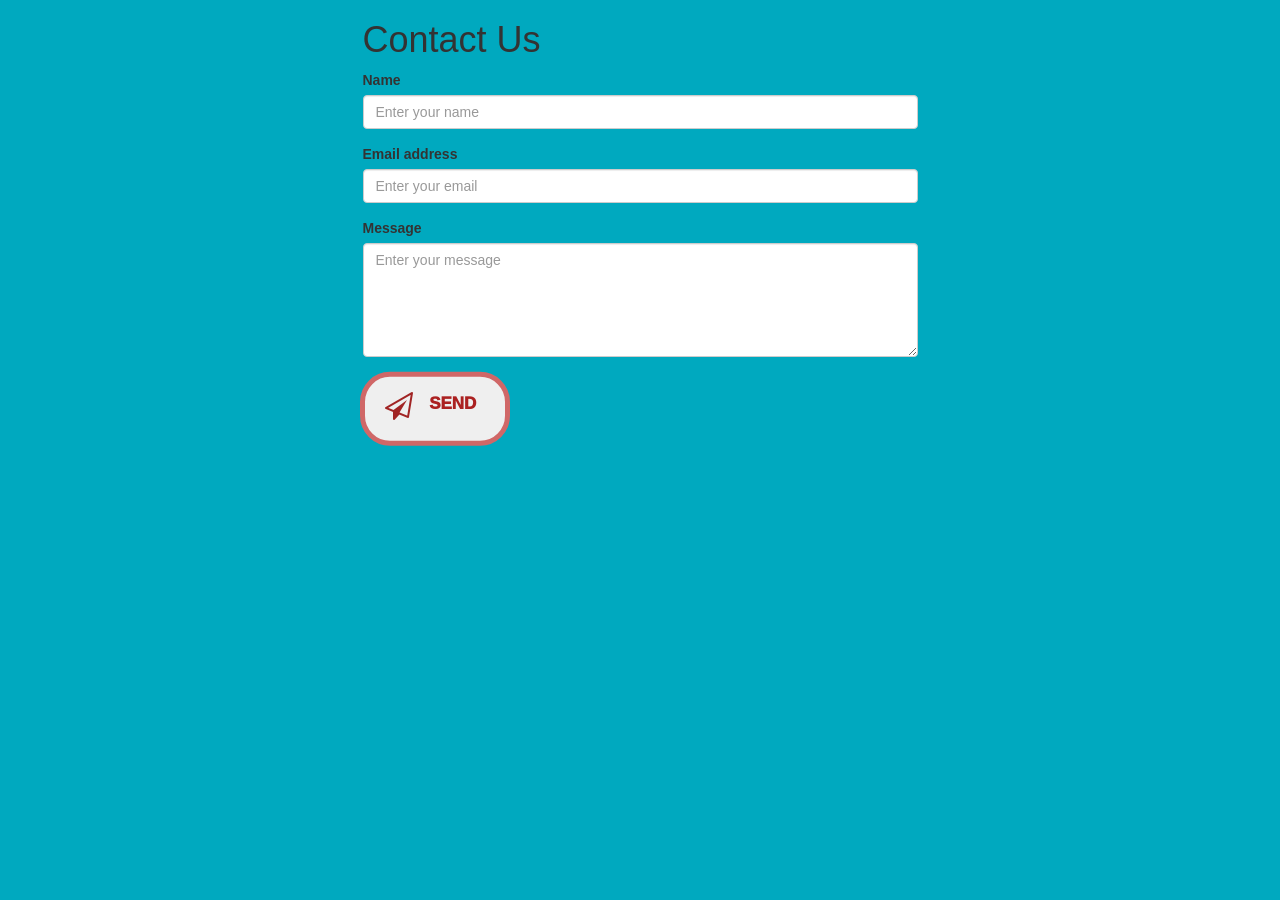
<file: contact.html>
<!DOCTYPE html>
<html lang="en">
<head>
    <meta charset="UTF-8">
    <title>Contact Us</title>
    <!-- Bootstrap CSS -->
    <link rel="stylesheet" href="https://cdn.jsdelivr.net/npm/bootstrap@3.3.7/dist/css/bootstrap.min.css" integrity="sha384-BVYiiSIFeK1dGmJRAkycuHAHRg32OmUcww7on3RYdg4Va+PmSTsz/K68vbdEjh4u" crossorigin="anonymous">

    <!-- Font Awesome CSS -->
    <link href="https://maxcdn.bootstrapcdn.com/font-awesome/4.7.0/css/font-awesome.min.css" rel="stylesheet" integrity="sha384-wvfXpqpZZVQGK6TAh5PVlGOfQNHSoD2xbE+QkPxCAFlNEevoEH3Sl0sibVcOQVnN" crossorigin="anonymous">

    <!-- Custom CSS -->
    <style>
        * {
            margin: 0;
            padding: 0;
        }

        body {
            background: #00a9bf;
            font-family: arial;
        }

        .btn {
            position: absolute;
            top: 110%;
            left: 15%;
            transform: translate(-50%, -50%);
            width: 150px;
            border: 5px solid #d06767;
            padding: 15px;
            border-radius: 30px;
            cursor: pointer;
            overflow: hidden;
        }

        .btn p {
            text-transform: uppercase;
            text-align: center;
            color: #ab2121;
            font-weight: 1000;
            font-size: 17px;
            margin-left: 35px;
            transition: all 0.5s ease;
        }

        .send {
            position: absolute;
            top: 15px;
            left: 20px;
            color: #a12424;
            transition: all 0.5s ease;
        }

        .send2 {
            position: absolute;
            top: 80px;
            left: 30px;
            color: #696666;
            transition: all 0.5s ease;
        }

        /* Hover effects */
        .btn:hover {
            background: #f9c23c;
            transition: all 0.5s ease;
        }

        .btn:hover p {
            color: #696666;
            transition: all 0.5s ease;
            animation: move 1s linear 1s forwards;
        }

        .btn:hover .send {
            top: -50px;
            transition: all 2s ease;
        }

        .btn:hover .send2 {
            top: 15px;
            transition: all 2s ease;
            animation: sending 1s linear 1s forwards;
        }

        /* CSS3 animation keyframes */
        @keyframes sending {
            0% {
                transform: translateY(0);
            }

            100% {
                transform: translate(40px, -60px);
            }
        }

        @keyframes move {
            0% {
                transform: translateX(0);
            }

            100% {
                transform: translateX(-28px);
            }
        }
    </style>
</head>
<body>
    <div class="container">
        <div class="row">
            <div class="col-md-6 col-md-offset-3">
                <h1>Contact Us</h1>
                <form action="/contact" method="POST">
                    <div class="form-group">
                        <label for="name">Name</label>
                        <input type="text" class="form-control" id="name" name="name" placeholder="Enter your name">
                    </div>
                    <div class="form-group">
                        <label for="email">Email address</label>
                        <input type="email" class="form-control" id="email" name="email" placeholder="Enter your email">
                    </div>
                    <div class="form-group">
                        <label for="message">Message</label>
                        <textarea class="form-control" id="message" name="message" rows="5" placeholder="Enter your message"></textarea>
                    </div>

                    <button type="submit" class="btn">
                        <i class="fa fa-paper-plane-o fa-2x send" aria-hidden="true"></i>
                        <i class="fa fa-paper-plane-o fa-2x send2" aria-hidden="true"></i>
                        <p>Send</p>
                    </button>
                </form>
            </div>
        </div>
    </div>
</body>
</html>
</file>
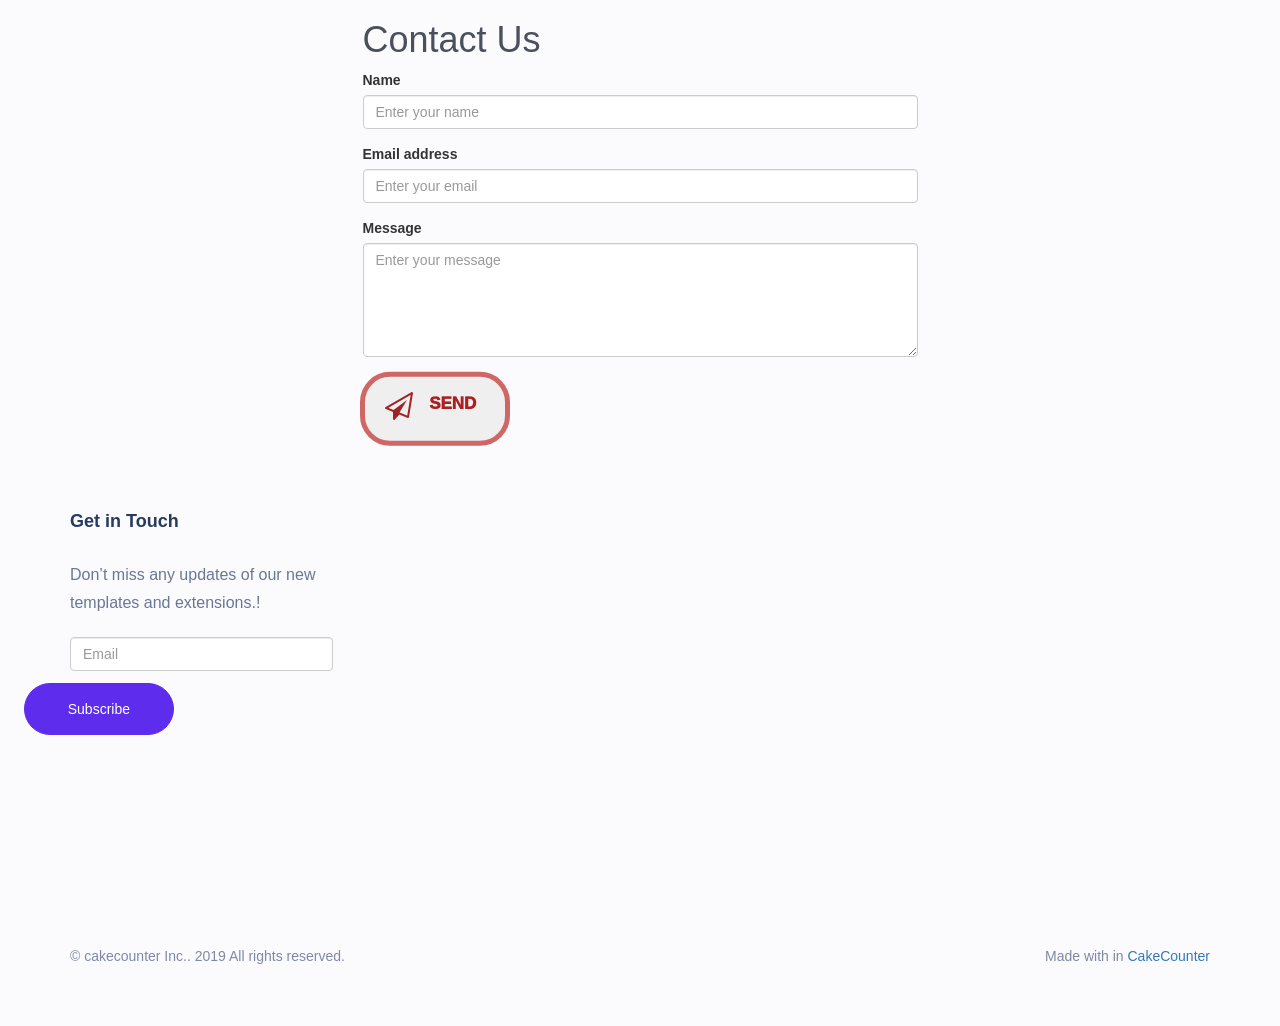
<file: feedback.html>
<!DOCTYPE html>
<html lang="en">
<head>
    <meta charset="UTF-8">
    <title>Contact Us</title>
    <!-- Bootstrap CSS -->
    <link rel="stylesheet" href="https://cdn.jsdelivr.net/npm/bootstrap@3.3.7/dist/css/bootstrap.min.css" integrity="sha384-BVYiiSIFeK1dGmJRAkycuHAHRg32OmUcww7on3RYdg4Va+PmSTsz/K68vbdEjh4u" crossorigin="anonymous">
</head>
<body>
    <div class="container">
        <div class="row">
            <div class="col-md-6 col-md-offset-3">
                <h1>Contact Us</h1>
                <form>
                  <form action="/contact" method="POST">
                    <div class="form-group">
                        <label for="name">Name</label>
                        <input type="text" class="form-control" id="name" name="name" placeholder="Enter your name">
                    </div>
                    <div class="form-group">
                        <label for="email">Email address</label>
                        <input type="email" class="form-control" id="email" name="email" placeholder="Enter your email">
                    </div>
                    <div class="form-group">
                        <label for="message">Message</label>
                        <textarea class="form-control" id="message" name="message" rows="5" placeholder="Enter your message"></textarea>
                    </div>
                    <button type="submit" class="btn btn-primary">Submit</button>
                
                
                    <link href="https://maxcdn.bootstrapcdn.com/font-awesome/4.7.0/css/font-awesome.min.css" rel="stylesheet" integrity="sha384-wvfXpqpZZVQGK6TAh5PVlGOfQNHSoD2xbE+QkPxCAFlNEevoEH3Sl0sibVcOQVnN" crossorigin="anonymous">

                    <button type="submit" class="btn">
                      <i class="fa fa-paper-plane-o fa-2x send" aria-hidden="true"></i>
                      <i class="fa fa-paper-plane-o fa-2x send2" aria-hidden="true"></i>
                      <p>Send</p>
                    </button>
                  
                    <style>
                        *{
  margin: 0;
  padding: 0;
}

body{
  background: #00a9bf;
  font-family: arial;
}

/* Let's style the btn in such away that, 
it should always be at the center of the browser and style the btn */
.btn{
  position: absolute;
  top: 110%;
  left: 15%;
  transform: translate(-50%, -50%);
  width: 150px;
    border: 5px solid #d06767;
    padding: 15px;
    border-radius: 30px;
    cursor: pointer;
    overflow: hidden;
}

/* Style the p tag */
.btn p{
   text-transform: uppercase;
   text-align: center;
   color: #ab2121;
   font-weight: 1000;
   font-size: 17px;
   margin-left: 35px;
   transition: all 0.5s ease;
}

/* Style the first icon with class send */
.send{
  position: absolute;
  top:15px;
  left: 20px;
  color: #a12424;
  transition: all 0.5s ease;
}

/* Style the second icon with class send2 */
.send2{
  position: absolute;
  top:80px;
  left: 30px;
  color: #696666;
  transition: all 0.5s ease;
}


/* Hover effects */
.btn:hover{
  background: #f9c23c;
  transition: all 0.5s ease;
}

.btn:hover p{
  color: #696666;
  transition: all 0.5s ease;
  animation: move 1s linear 1s forwards;
}

.btn:hover .send{
  top: -50px;
  transition: all 2s ease;
}

.btn:hover .send2{
  top: 15px;
  transition: all 2s ease;
  animation: sending 1s linear 1s forwards;
}


/* CSS3 animation keyframes */
@keyframes sending{
  0%{
    transform: translateY(0);
  }
  100%{
    transform: translate(40px, -60px);
  }
}

@keyframes move{
  0%{
    transform: translateX(0);
  }
  100%{
    transform: translateX(-28px);
  }
}


                    </style>
                </form>
            </div>
        </div>
    </div>
</body>
</html>



<!DOCTYPE html>
<html lang="en">
<head>
  <meta charset="UTF-8">
  <meta name="viewport" content="width=device-width, initial-scale=1.0">
  <title>Document</title>
</head>
<body>

<footer class="new_footer_area bg_color">
    <div class="new_footer_top">
        <div class="container">
            <div class="row">
                <div class="col-lg-3 col-md-6">
                    <div class="f_widget company_widget wow fadeInLeft" data-wow-delay="0.2s" style="visibility: visible; animation-delay: 0.2s; animation-name: fadeInLeft;">
                        <h3 class="f-title f_600 t_color f_size_18">Get in Touch</h3>
                        <p>Don’t miss any updates of our new templates and extensions.!</p>
                        <form action="#" class="f_subscribe_two mailchimp" method="post" novalidate="true" _lpchecked="1">
                            <input type="text" name="EMAIL" class="form-control memail" placeholder="Email">
                            <button class="btn btn_get btn_get_two" type="submit">Subscribe</button>
                            <p class="mchimp-errmessage" style="display: none;"></p>
                            <p class="mchimp-sucmessage" style="display: none;"></p>
                        </form>
                    </div>
                </div>
            </div>
        </div>
        <div class="footer_bg">
            <div class="footer_bg_one"></div>
            <div class="footer_bg_two"></div>
        </div>
    </div>

  <div class="footer_bottom">
      <div class="container">
          <div class="row align-items-center">
              <div class="col-lg-6 col-sm-7">
                  <p class="mb-0 f_400">© cakecounter Inc.. 2019 All rights reserved.</p>
              </div>
              <div class="col-lg-6 col-sm-5 text-right">
                  <p>Made with <i class="icon_heart"></i> in <a href="http://cakecounter.com" target="_blank">CakeCounter</a></p>
              </div>
          </div>
      </div>
  </div>
</footer>
<style>
body {
    background: #fbfbfd;
}

.new_footer_area {
    background: #fbfbfd;
}


.new_footer_top {
    padding: 120px 0px 270px;
    position: relative;
      overflow-x: hidden;
}
.new_footer_area .footer_bottom {
    padding-top: 5px;
    padding-bottom: 50px;
}
.footer_bottom {
    font-size: 14px;
    font-weight: 300;
    line-height: 20px;
    color: #7f88a6;
    padding: 27px 0px;
}
.new_footer_top .company_widget p {
    font-size: 16px;
    font-weight: 300;
    line-height: 28px;
    color: #6a7695;
    margin-bottom: 20px;
}
.new_footer_top .company_widget .f_subscribe_two .btn_get {
    border-width: 1px;
    margin-top: 20px;
}
.btn_get_two:hover {
    background: transparent;
    color: #5e2ced;
}
.btn_get:hover {
    color: #fff;
    background: #6754e2;
    border-color: #6754e2;
    -webkit-box-shadow: none;
    box-shadow: none;
}
a:hover, a:focus, .btn:hover, .btn:focus, button:hover, button:focus {
    text-decoration: none;
    outline: none;
}



.new_footer_top .f_widget.about-widget .f_list li a:hover {
    color: #5e2ced;
}
.new_footer_top .f_widget.about-widget .f_list li {
    margin-bottom: 11px;
}
.f_widget.about-widget .f_list li:last-child {
    margin-bottom: 0px;
}
.f_widget.about-widget .f_list li {
    margin-bottom: 15px;
}
.f_widget.about-widget .f_list {
    margin-bottom: 0px;
}
.new_footer_top .f_social_icon a {
    width: 44px;
    height: 44px;
    line-height: 43px;
    background: transparent;
    border: 1px solid #e2e2eb;
    font-size: 24px;
}
.f_social_icon a {
    width: 46px;
    height: 46px;
    border-radius: 50%;
    font-size: 14px;
    line-height: 45px;
    color: #858da8;
    display: inline-block;
    background: #ebeef5;
    text-align: center;
    -webkit-transition: all 0.2s linear;
    -o-transition: all 0.2s linear;
    transition: all 0.2s linear;
}
.ti-facebook:before {
    content: "\e741";
}
.ti-twitter-alt:before {
    content: "\e74b";
}
.ti-vimeo-alt:before {
    content: "\e74a";
}
.ti-pinterest:before {
    content: "\e731";
}

.btn_get_two {
    -webkit-box-shadow: none;
    box-shadow: none;
    background: #5e2ced;
    border-color: #5e2ced;
    color: #fff;
}

.btn_get_two:hover {
    background: transparent;
    color: #5e2ced;
}

.new_footer_top .f_social_icon a:hover {
    background: #5e2ced;
    border-color: #5e2ced;
  color:white;
}
.new_footer_top .f_social_icon a + a {
    margin-left: 4px;
}
.new_footer_top .f-title {
    margin-bottom: 30px;
    color: #263b5e;
}
.f_600 {
    font-weight: 600;
}
.f_size_18 {
    font-size: 18px;
}
h1, h2, h3, h4, h5, h6 {
    color: #4b505e;
}
.new_footer_top .f_widget.about-widget .f_list li a {
    color: #6a7695;
}


.new_footer_top .footer_bg {
    position: absolute;
    bottom: 0;
    background: url("https://blogger.googleusercontent.com/img/b/R29vZ2xl/AVvXsEigB8iI5tb8WSVBuVUGc9UjjB8O0708X7Fdic_4O1LT4CmLHoiwhanLXiRhe82yw0R7LgACQ2IhZaTY0hhmGi0gYp_Ynb49CVzfmXtYHUVKgXXpWvJ_oYT8cB4vzsnJLe3iCwuzj-w6PeYq_JaHmy_CoGoa6nw0FBo-2xLdOPvsLTh_fmYH2xhkaZ-OGQ/s16000/footer_bg.png") no-repeat scroll center 0;
    width: 100%;
    height: 266px;
}

.new_footer_top .footer_bg .footer_bg_one {
    background: url("https://blogger.googleusercontent.com/img/b/R29vZ2xl/AVvXsEia0PYPxwT5ifToyP3SNZeQWfJEWrUENYA5IXM6sN5vLwAKvaJS1pQVu8mOFFUa_ET4JuHNTFAxKURFerJYHDUWXLXl1vDofYXuij45JZelYOjEFoCOn7E6Vxu0fwV7ACPzArcno1rYuVxGB7JY6G7__e4_KZW4lTYIaHSLVaVLzklZBLZnQw047oq5-Q/s16000/volks.gif") no-repeat center center;
    width: 330px;
    height: 105px;
  background-size:100%;
    position: absolute;
    bottom: 0;
    left: 30%;
    -webkit-animation: myfirst 22s linear infinite;
    animation: myfirst 22s linear infinite;
}

.new_footer_top .footer_bg .footer_bg_two {
    background: url("https://blogger.googleusercontent.com/img/b/R29vZ2xl/AVvXsEhyLGwEUVwPK6Vi8xXMymsc-ZXVwLWyXhogZxbcXQYSY55REw_0D4VTQnsVzCrL7nsyjd0P7RVOI5NKJbQ75koZIalD8mqbMquP20fL3DxsWngKkOLOzoOf9sMuxlbyfkIBTsDw5WFUj-YJiI50yzgVjF8cZPHhEjkOP_PRTQXDHEq8AyWpBiJdN9SfQA/s16000/cyclist.gif") no-repeat center center;
    width: 88px;
    height: 100px;
  background-size:100%;
    bottom: 0;
    left: 38%;
    position: absolute;
    -webkit-animation: myfirst 30s linear infinite;
    animation: myfirst 30s linear infinite;
}



@-moz-keyframes myfirst {
  0% {
    left: -25%;
  }
  100% {
    left: 100%;
  }
}

@-webkit-keyframes myfirst {
  0% {
    left: -25%;
  }
  100% {
    left: 100%;
  }
}

@keyframes myfirst {
  0% {
    left: -25%;
  }
  100% {
    left: 100%;
  }
}
</style>
</body>
</html>
</file>
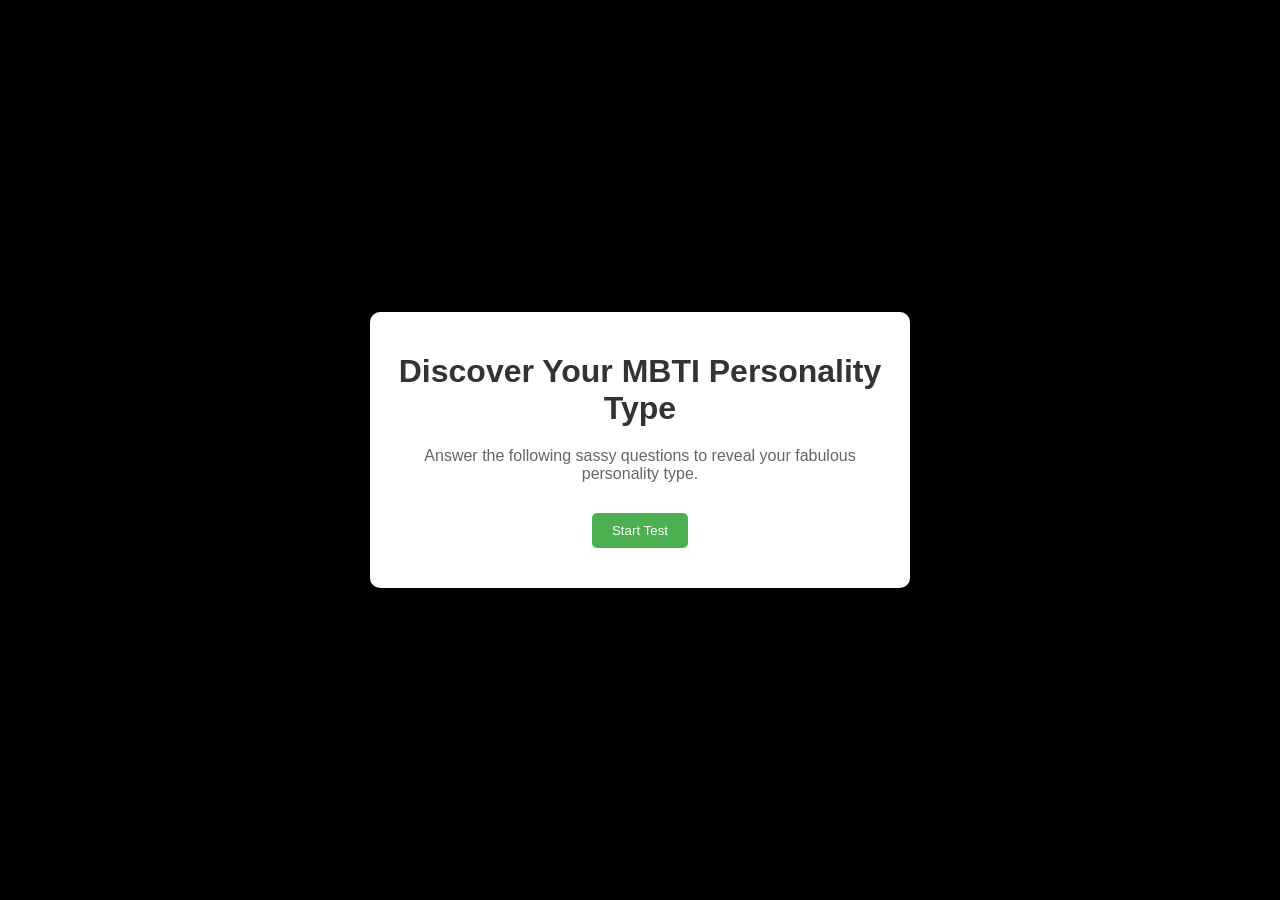
<file: personality.html>
<!DOCTYPE html>
<html lang="en">
<head>
<meta charset="UTF-8">
<meta name="viewport" content="width=device-width, initial-scale=1.0">
<title>MBTI Personality Type Detection Test</title>
<style>
  body {
    font-family: Arial, sans-serif;
    background-color: #000000;
    margin: 0;
    padding: 0;
    display: flex;
    justify-content: center;
    align-items: center;
    height: 100vh;
  }

  .container {
    background-color: #ffffff;
    border-radius: 10px;
    box-shadow: 0 0 10px rgba(0, 0, 0, 0.1);
    padding: 20px;
    max-width: 500px;
    width: 100%;
    text-align: center;
  }

  h1 {
    color: #333;
    margin-bottom: 20px;
  }

  p {
    color: #666;
    margin-bottom: 30px;
  }

  .question {
    background-color: #f9f9f9;
    border-radius: 5px;
    padding: 20px;
    margin-bottom: 20px;
    box-shadow: 0 2px 4px rgba(0, 0, 0, 0.1);
    text-align: left;
    display: none;
  }

  .question.active {
    display: block;
  }

  .question h2 {
    color: #333;
    margin-top: 0;
    margin-bottom: 10px;
  }

  .answers {
    display: flex;
    justify-content: space-between;
  }

  .answer {
    flex-grow: 1;
    padding: 10px;
    border-radius: 5px;
    border: 1px solid #ccc;
    cursor: pointer;
    transition: background-color 0.3s ease, color 0.3s ease, border-color 0.3s ease;
  }

  .answer:hover {
    background-color: #e0e0e0;
  }

  button {
    background-color: #4CAF50;
    color: white;
    padding: 10px 20px;
    border: none;
    border-radius: 5px;
    cursor: pointer;
    transition: background-color 0.3s ease;
  }

  button:hover {
    background-color: #45a049;
  }

  #results {
    margin-top: 20px;
    text-align: left;
  }

  .personality-type {
    background-color: #f9f9f9;
    border-radius: 5px;
    padding: 20px;
    margin-bottom: 20px;
    box-shadow: 0 2px 4px rgba(0, 0, 0, 0.1);
    text-align: left;
  }

  .personality-type h2 {
    color: #333;
    margin-top: 0;
    margin-bottom: 10px;
  }

  .personality-type p {
    color: #666;
    margin-bottom: 5px;
  }
</style>
</head>
<body>
<div class="container">
  <h1>Discover Your MBTI Personality Type</h1>
  <p>Answer the following sassy questions to reveal your fabulous personality type.</p>
  <div id="questions">
    <!-- Questions will be added dynamically here -->
  </div>
  <button onclick="startTest()">Start Test</button>
  <div id="results"></div>
</div>

<script>
  var questions = [
    { question: "Are you ready to rock this test?", answers: ["Absolutely!", "Of course!", "Let's do it!", "Bring it on!", "Heck yeah!"] },
    { question: "Do you prefer chilling out with friends or having some alone time?", answers: ["With friends", "Alone", "Depends on my mood", "I'm a social butterfly", "I enjoy my own company"] },
    { question: "When making decisions, are you more logical or emotional?", answers: ["Logical", "Emotional", "A bit of both", "Depends on the situation", "I go with my gut feeling"] },
    { question: "Do you prefer planning your day or going with the flow?", answers: ["Planning", "Going with the flow", "A mix of both", "I'm spontaneous", "I like to have a flexible plan"] },
    { question: "Are you a dreamer or a realist?", answers: ["Dreamer", "Realist", "A bit of both", "I dream big but stay grounded", "I'm a visionary"] },
    { question: "Do you find it easy to connect with new people?", answers: ["Yes, I'm outgoing", "Not really, I'm more reserved", "Depends on the situation", "I'm friendly but selective", "I make friends effortlessly"] },
    { question: "When facing challenges, do you rely more on your instincts or analysis?", answers: ["Instincts", "Analysis", "A bit of both", "I trust my intuition", "I analyze the situation thoroughly"] },
    { question: "Do you prefer routine or variety in your daily life?", answers: ["Routine", "Variety", "A balance of both", "I like to spice things up", "I enjoy a structured routine"] },
    { question: "Are you more of a leader or a follower?", answers: ["Leader", "Follower", "Depends on the situation", "I lead when needed, follow when necessary", "I pave my own path"] }
  ];

  var userResponses = [];
  var currentQuestionIndex = 0;

  function startTest() {
    var questionsDiv = document.getElementById('questions');
    questionsDiv.innerHTML = '';
    displayNextQuestion();
  }

  function displayNextQuestion() {
    var questionsDiv = document.getElementById('questions');
    var currentQuestion = questions[currentQuestionIndex];
    var questionHTML = "<div class='question active'>";
    questionHTML += "<h2>Question " + (currentQuestionIndex + 1) + "</h2>";
    questionHTML += "<p>" + currentQuestion.question + "</p>";
    questionHTML += "<div class='answers'>";

    currentQuestion.answers.forEach(function(answer, answerIndex) {
      questionHTML += "<div class='answer' onclick='selectAnswer(" + answerIndex + ")'>" + answer + "</div>";
    });

    questionHTML += "</div>";
    questionHTML += "</div>";
    questionsDiv.innerHTML = questionHTML;
  }

  function selectAnswer(answerIndex) {
    userResponses[currentQuestionIndex] = answerIndex + 1;
    var selectedAnswer = document.querySelectorAll('.question.active .answer')[answerIndex];
    var allAnswers = document.querySelectorAll('.question.active .answer');
    allAnswers.forEach(function(answer) {
      answer.style.backgroundColor = '#fff';
      answer.style.color = '#333';
    });
    selectedAnswer.style.backgroundColor = '#4CAF50';
    selectedAnswer.style.color = '#fff';
    setTimeout(function() {
      if (currentQuestionIndex < questions.length - 1) {
        currentQuestionIndex++;
        displayNextQuestion();
      } else {
        processResponses();
      }
    }, 500); // Display next question after 0.5s
  }

  function processResponses() {
    var resultsDiv = document.getElementById('results');
    var resultHTML = "<h2>Test Results</h2>";

    // Calculate average scores for each dichotomy
    var avgEvsI = (userResponses[0] + userResponses[1]) / 2;
    var avgSvsN = (userResponses[2] + userResponses[3]) / 2;
    var avgTvsF = (userResponses[4] + userResponses[5]) / 2;
    var avgJvsP = (userResponses[6] + userResponses[7]) / 2;

    // Determine MBTI personality type
    var mbtiType = "";

    if (avgEvsI >= 4) {
      mbtiType += "E";
    } else {
      mbtiType += "I";
    }

    if (avgSvsN >= 4) {
      mbtiType += "N";
    } else {
      mbtiType += "S";
    }

    if (avgTvsF >= 4) {
      mbtiType += "T";
    } else {
      mbtiType += "F";
    }

    if (avgJvsP >= 4) {
      mbtiType += "J";
    } else {
      mbtiType += "P";
    }

    // Map MBTI type to description
    var mbtiDescription = {
      "ISTJ": "Logistician",
      "ISFJ": "Defender",
      "INFJ": "Advocate",
      "INTJ": "Architect",
      "ISTP": "Virtuoso",
      "ISFP": "Adventurer",
      "INFP": "Mediator",
      "INTP": "Logician",
      "ESTP": "Entrepreneur",
      "ESFP": "Entertainer",
      "ENFP": "Campaigner",
      "ENTP": "Debater",
      "ESTJ": "Executive",
      "ESFJ": "Consul",
      "ENFJ": "Protagonist",
      "ENTJ": "Commander"
    };

    if (mbtiDescription[mbtiType]) {
      resultHTML += "<div class='personality-type'>";
      resultHTML += "<h2>Your MBTI Personality Type</h2>";
      resultHTML += "<p>Type: <strong>" + mbtiType + "</strong></p>";
      resultHTML += "<p>Description: <strong>" + mbtiDescription[mbtiType] + "</strong></p>";
      resultHTML += "</div>";
    } else {
      resultHTML += "<p>No MBTI personality type identified.</p>";
    }

    resultsDiv.innerHTML = resultHTML;
  }
</script>
</body>
</html>
</file>
